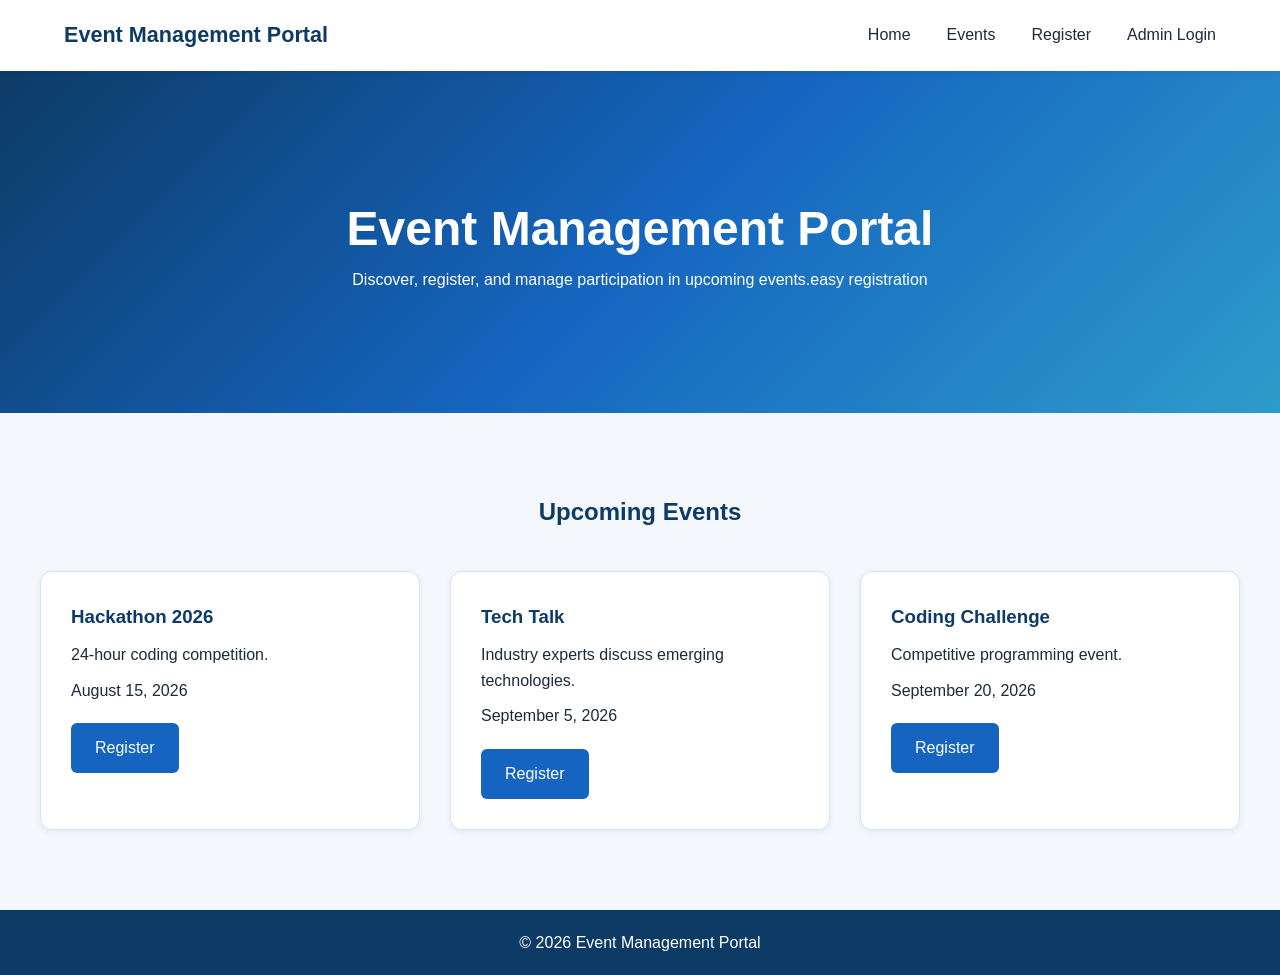
<file: index.html>
<!DOCTYPE html>
<html lang="en">
<head>
    <meta charset="UTF-8">
    <meta name="viewport" content="width=device-width, initial-scale=1.0">
    <title>Event Management Portal</title>
    <link rel="stylesheet" href="css/style.css">
</head>
<body>

<header>
    <nav>
        <div class="logo">Event Management Portal</div>

        <ul class="nav-links">
            <li><a href="#home">Home</a></li>
            <li><a href="#events">Events</a></li>
            <li><a href="register.html">Register</a></li>
            <li><a href="admin-login.html">Admin Login</a></li>
        </ul>
    </nav>
</header>

<main>

    <section id="home" class="hero">
        <h1>Event Management Portal</h1>
        <p>
            Discover, register, and manage participation in upcoming events.easy registration
        </p>
    </section>

    <section id="events" class="events">
        <h2>Upcoming Events</h2>

        <div class="event-cards">

            <div class="event-card">
                <h3>Hackathon 2026</h3>
                <p>24-hour coding competition.</p>
                <p>August 15, 2026</p>
                <a href="register.html?event=hackathon-2026" class="register-btn">
                    Register
                </a>
            </div>

            <div class="event-card">
                <h3>Tech Talk</h3>
                <p>Industry experts discuss emerging technologies.</p>
                <p>September 5, 2026</p>
                <a href="register.html?event=tech-talk" class="register-btn">
                    Register
                </a>
            </div>

            <div class="event-card">
                <h3>Coding Challenge</h3>
                <p>Competitive programming event.</p>
                <p>September 20, 2026</p>
                <a href="register.html?event=coding-challenge" class="register-btn">
                    Register
                </a>
            </div>

        </div>
    </section>

</main>

<footer>
    <p>&copy; 2026 Event Management Portal</p>
</footer>

</body>
</html>
</file>
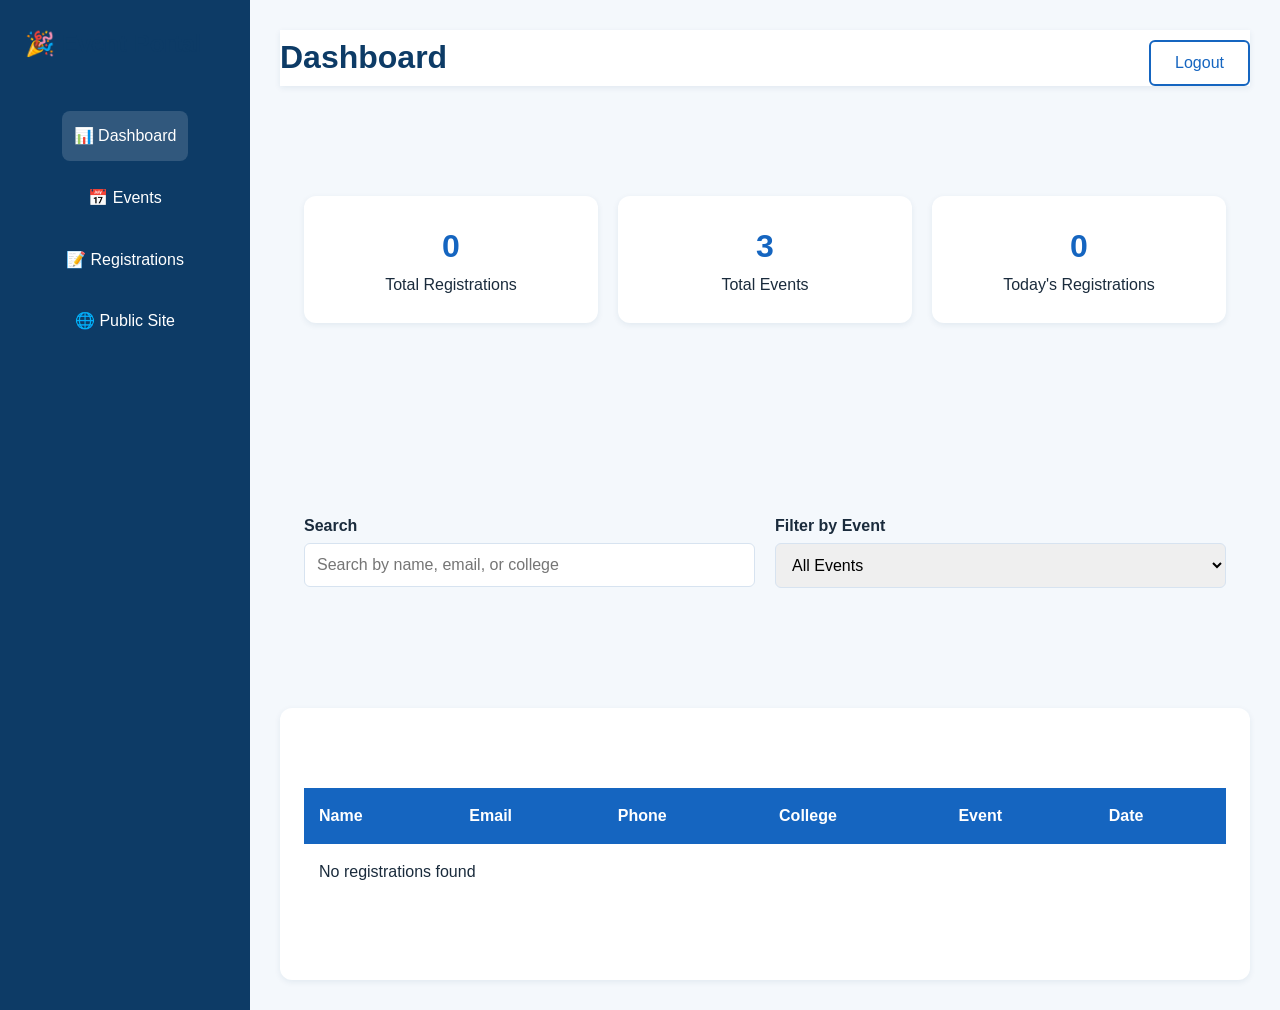
<file: admin-dashboard.html>
<!DOCTYPE html>
<html lang="en">
<head>
    <meta charset="UTF-8">
    <meta name="viewport" content="width=device-width, initial-scale=1.0">
    <title>Admin Dashboard</title>
    <link rel="stylesheet" href="css/style.css">
</head>
<body>

<div class="admin-dashboard">

    <aside class="admin-sidebar">
        <div class="logo">🎉 Event Portal</div>

        <nav>
            <a href="admin-dashboard.html" class="active">📊 Dashboard</a>
            <a href="index.html#events">📅 Events</a>
            <a href="register.html">📝 Registrations</a>
            <a href="index.html">🌐 Public Site</a>
        </nav>
    </aside>

    <main class="admin-main">

        <header class="admin-header">
            <h1>Dashboard</h1>
            <button class="btn btn-outline" id="logoutBtn">Logout</button>
        </header>

        <section class="stats-grid">
            <div class="stat-card">
                <p class="stat-value" id="totalRegistrations">0</p>
                <p>Total Registrations</p>
            </div>

            <div class="stat-card">
                <p class="stat-value" id="totalEvents">0</p>
                <p>Total Events</p>
            </div>

            <div class="stat-card">
                <p class="stat-value" id="todayRegistrations">0</p>
                <p>Today's Registrations</p>
            </div>
        </section>

        <section class="admin-controls">
            <div class="form-group">
                <label>Search</label>
                <input type="search" id="searchInput" placeholder="Search by name, email, or college">
            </div>

            <div class="form-group">
                <label>Filter by Event</label>
                <select id="eventFilter">
                    <option value="all">All Events</option>
                    <option value="hackathon-2026">Hackathon 2026</option>
                    <option value="tech-talk">Tech Talk</option>
                    <option value="coding-challenge">Coding Challenge</option>
                </select>
            </div>
        </section>

        <section class="admin-table-wrapper">
            <table id="registrationsTable">
                <thead>
                    <tr>
                        <th>Name</th>
                        <th>Email</th>
                        <th>Phone</th>
                        <th>College</th>
                        <th>Event</th>
                        <th>Date</th>
                    </tr>
                </thead>
                <tbody id="registrationsTableBody">
                    <tr>
                        <td colspan="6">No registrations found.</td>
                    </tr>
                </tbody>
            </table>
        </section>

    </main>

</div>

<script src="js/dashboard.js"></script>
</body>
</html>
</file>
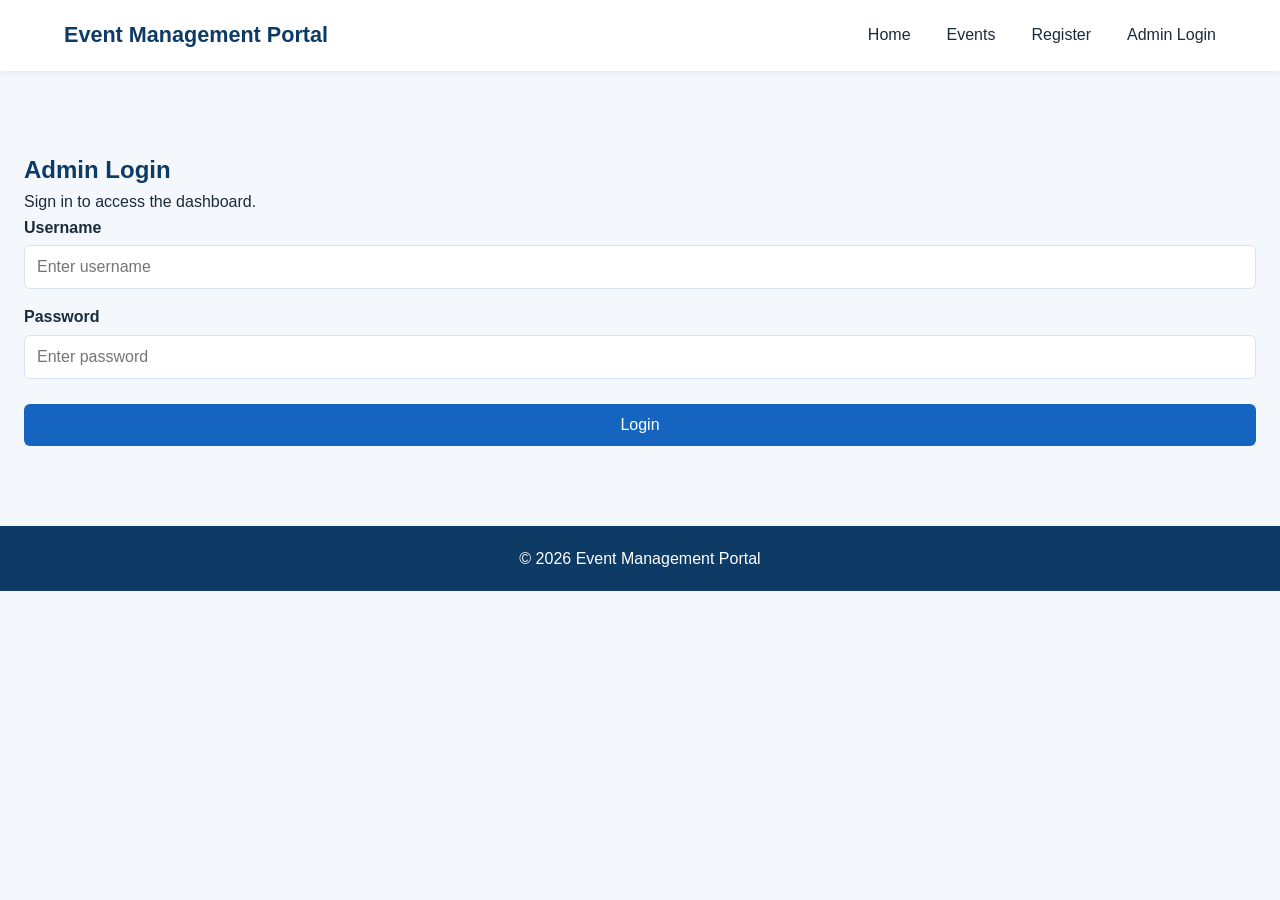
<file: admin-login.html>
<!DOCTYPE html>
<html lang="en">
<head>
    <meta charset="UTF-8">
    <meta name="viewport" content="width=device-width, initial-scale=1.0">
    <title>Admin Login</title>
    <link rel="stylesheet" href="css/style.css">
</head>
<body>

<header>
    <nav>
        <div class="logo">Event Management Portal</div>

        <ul class="nav-links">
            <li><a href="index.html">Home</a></li>
            <li><a href="index.html#events">Events</a></li>
            <li><a href="register.html">Register</a></li>
            <li><a href="admin-login.html">Admin Login</a></li>
        </ul>
    </nav>
</header>

<main>
    <section class="login-section">

        <div class="login-card">

            <h2>Admin Login</h2>
            <p>Sign in to access the dashboard.</p>

            <div id="loginError" class="error-message" hidden></div>

            <form id="adminLoginForm">

                <div class="form-group">
                    <label for="username">Username</label>
                    <input
                        type="text"
                        id="username"
                        placeholder="Enter username"
                        required
                    >
                    <span id="usernameError" class="error-message"></span>
                </div>

                <div class="form-group">
                    <label for="password">Password</label>
                    <input
                        type="password"
                        id="password"
                        placeholder="Enter password"
                        required
                    >
                    <span id="passwordError" class="error-message"></span>
                </div>

                <button
                    type="submit"
                    class="btn btn-block"
                    id="loginBtn"
                >
                    Login
                </button>

            </form>

        </div>

    </section>
</main>

<footer>
    <p>&copy; 2026 Event Management Portal</p>
</footer>

<script src="js/admin-login.js"></script>

</body>
</html>
</file>
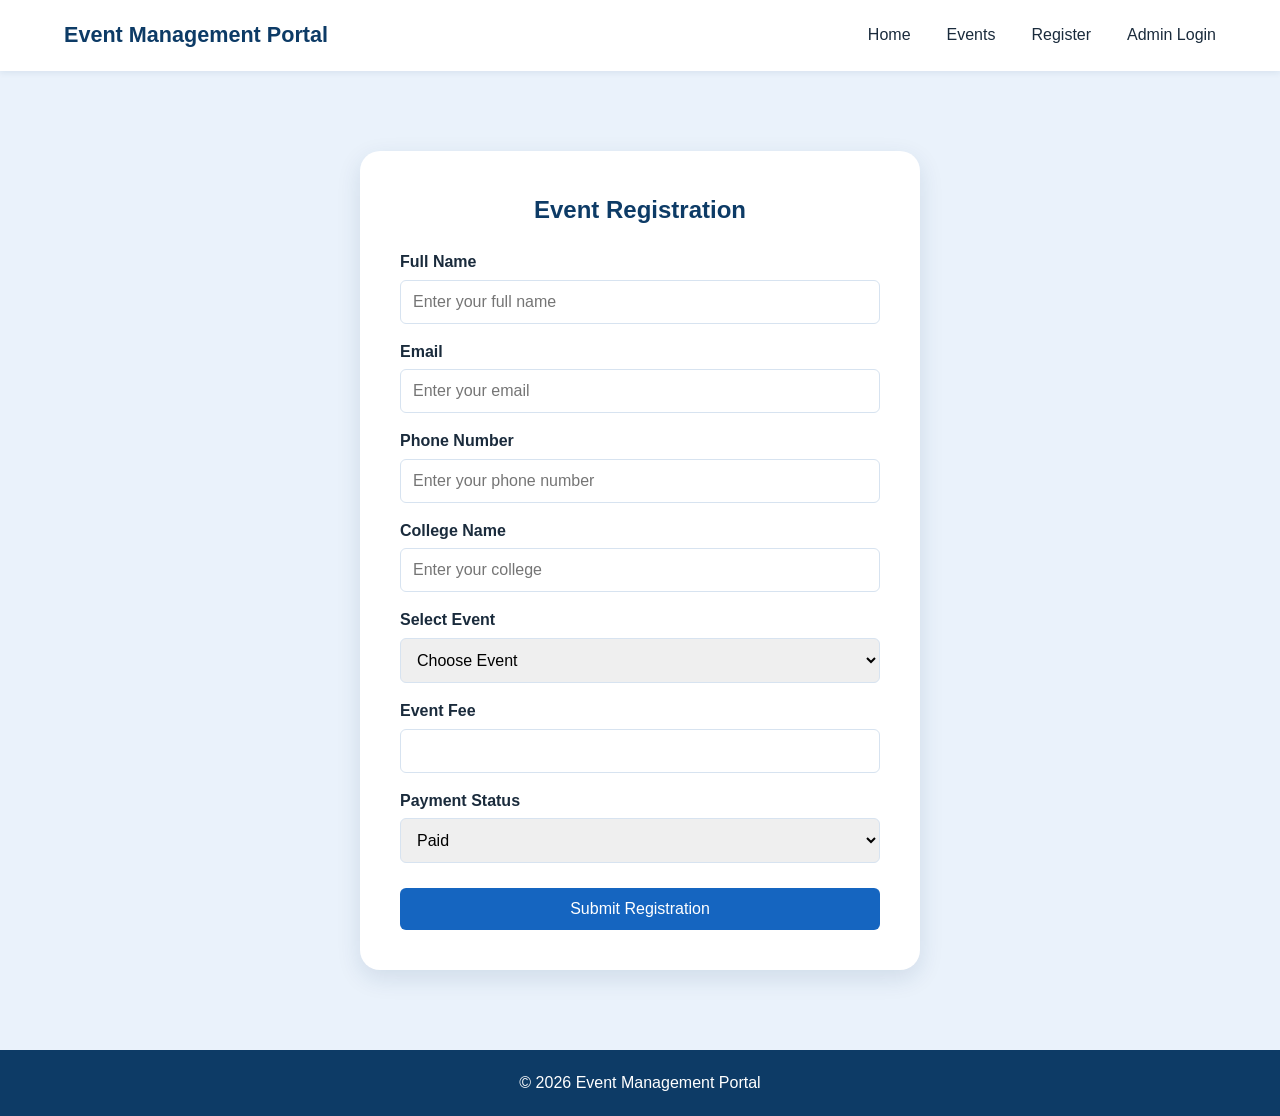
<file: register.html>
<!DOCTYPE html>
<html lang="en">
<head>
    <meta charset="UTF-8">
    <meta name="viewport" content="width=device-width, initial-scale=1.0">
    <title>Register</title>
    <link rel="stylesheet" href="css/style.css">
</head>
<body>

<header>
    <nav>
        <div class="logo">Event Management Portal</div>

        <ul class="nav-links">
            <li><a href="index.html">Home</a></li>
            <li><a href="index.html#events">Events</a></li>
            <li><a href="register.html">Register</a></li>
            <li><a href="admin-login.html">Admin Login</a></li>
        </ul>
    </nav>
</header>

<main>
    <section class="registration-section">

        <form class="register-form" id="registerForm">

            <h2>Event Registration</h2>

            <div id="successMessage" class="success-message" hidden></div>

            <div class="form-group">
                <label>Full Name</label>
                <input type="text" id="fullName" placeholder="Enter your full name">
                <span id="fullNameError" class="error-message"></span>
            </div>

            <div class="form-group">
                <label>Email</label>
                <input type="email" id="email" placeholder="Enter your email">
                <span id="emailError" class="error-message"></span>
            </div>

            <div class="form-group">
                <label>Phone Number</label>
                <input type="tel" id="phone" placeholder="Enter your phone number">
                <span id="phoneError" class="error-message"></span>
            </div>

            <div class="form-group">
                <label>College Name</label>
                <input type="text" id="college" placeholder="Enter your college">
                <span id="collegeError" class="error-message"></span>
            </div>

            <div class="form-group">
                <label>Select Event</label>
                <select id="eventSelect">
                    <option value="">Choose Event</option>
                    <option value="hackathon-2026">Hackathon 2026</option>
                    <option value="tech-talk">Tech Talk</option>
                    <option value="coding-challenge">Coding Challenge</option>
                </select>
                <span id="eventSelectError" class="error-message"></span>
            </div>

            <div class="form-group">
                <label>Event Fee</label>
                <input type="text" id="eventFee" readonly>
            </div>

            <div class="form-group">
                <label>Payment Status</label>
                <select id="paymentStatus">
                    <option value="Paid">Paid</option>
                    <option value="Pending">Pending</option>
                </select>
            </div>

            <button type="submit" class="btn btn-block">
                Submit Registration
            </button>

        </form>

    </section>
</main>

<footer>
    <p>&copy; 2026 Event Management Portal</p>
</footer>

<script src="js/register.js"></script>

</body>
</html>
</file>
<file: css/style.css>
:root {
  --color-primary: #1565c0;
  --color-primary-dark: #0d3b66;
  --color-accent: #2e9cca;
  --color-white: #ffffff;
  --color-bg: #f4f8fc;
  --color-bg-alt: #eaf2fb;
  --color-text: #1a2b3c;
  --color-border: #d7e3f0;

  --radius-sm: 6px;
  --radius-md: 12px;
  --radius-lg: 20px;

  --shadow-sm: 0 2px 6px rgba(13, 59, 102, 0.08);
  --shadow-md: 0 8px 24px rgba(13, 59, 102, 0.12);

  --max-width: 1200px;
}

* {
  margin: 0;
  padding: 0;
  box-sizing: border-box;
}

body {
  font-family: Arial, sans-serif;
  background: var(--color-bg);
  color: var(--color-text);
  line-height: 1.6;
}

h1, h2, h3, h4 {
  color: var(--color-primary-dark);
}

a {
  text-decoration: none;
  color: inherit;
}

ul {
  list-style: none;
}

button,
input,
select {
  font-size: 1rem;
}

section {
  padding: 80px 24px;
}

/* Navigation */

header {
  position: sticky;
  top: 0;
  z-index: 1000;
  background: var(--color-white);
  box-shadow: var(--shadow-sm);
}

nav {
  display: flex;
  justify-content: space-between;
  align-items: center;
  max-width: var(--max-width);
  margin: auto;
  padding: 18px 24px;
}

.logo {
  font-size: 1.35rem;
  font-weight: bold;
  color: var(--color-primary-dark);
}

.nav-links {
  display: flex;
  gap: 36px;
}

.nav-links a {
  color: var(--color-text);
}

.nav-links a:hover {
  color: var(--color-primary);
}

/* Hero Section */

.hero {
  text-align: center;
  padding: 120px 24px;
  background: linear-gradient(
    135deg,
    var(--color-primary-dark),
    var(--color-primary),
    var(--color-accent)
  );
  color: white;
}

.hero h1 {
  font-size: 3rem;
  color: white;
}

.hero .subtitle {
  max-width: 650px;
  margin: 20px auto 0;
}

/* Events */

.events {
  background: var(--color-bg);
}

.events h2 {
  text-align: center;
  margin-bottom: 40px;
}

.event-cards {
  display: grid;
  grid-template-columns: repeat(3, 1fr);
  gap: 30px;
  max-width: var(--max-width);
  margin: auto;
}

.event-card {
  background: white;
  border: 1px solid var(--color-border);
  border-radius: var(--radius-md);
  padding: 30px;
  box-shadow: var(--shadow-sm);
}

.event-card h3 {
  margin-bottom: 10px;
}

.event-card p {
  margin-bottom: 10px;
}

.event-date {
  color: var(--color-primary);
  font-weight: bold;
}

/* Buttons */

.register-btn,
.btn {
  display: inline-block;
  margin-top: 10px;
  padding: 12px 24px;
  background: var(--color-primary);
  color: white;
  border: none;
  border-radius: var(--radius-sm);
  cursor: pointer;
}

.register-btn:hover,
.btn:hover {
  background: var(--color-primary-dark);
}

.btn-outline {
  background: transparent;
  color: var(--color-primary);
  border: 2px solid var(--color-primary);
}

.btn-block {
  width: 100%;
}

/* Registration Form */

.registration-section {
  background: var(--color-bg-alt);
}

.register-form {
  max-width: 560px;
  margin: auto;
  background: white;
  padding: 40px;
  border-radius: var(--radius-lg);
  box-shadow: var(--shadow-md);
}

.register-form h2 {
  text-align: center;
  margin-bottom: 20px;
}

.form-group {
  margin-bottom: 15px;
}

.form-group label {
  display: block;
  margin-bottom: 5px;
  font-weight: bold;
}

.form-group input,
.form-group select {
  width: 100%;
  padding: 12px;
  border: 1px solid var(--color-border);
  border-radius: var(--radius-sm);
}

.admin-dashboard {
    display: flex;
    min-height: 100vh;
    background: var(--color-bg);
}

.admin-sidebar {
    width: 250px;
    background: var(--color-primary-dark);
    color: white;
    padding: 25px;
}

.admin-sidebar .logo {
    font-size: 1.5rem;
    margin-bottom: 30px;
}

.admin-sidebar nav {
    display: flex;
    flex-direction: column;
    gap: 12px;
}

.admin-sidebar nav a {
    color: white;
    padding: 12px;
    border-radius: 8px;
}

.admin-sidebar nav a:hover,
.admin-sidebar nav a.active {
    background: rgba(255,255,255,0.15);
}

.admin-main {
    flex: 1;
    padding: 30px;
}

.admin-header {
    display: flex;
    justify-content: space-between;
    align-items: center;
    margin-bottom: 30px;
}

.stats-grid {
    display: grid;
    grid-template-columns: repeat(auto-fit,minmax(220px,1fr));
    gap: 20px;
    margin-bottom: 30px;
}

.stat-card {
    background: white;
    padding: 25px;
    border-radius: var(--radius-md);
    box-shadow: var(--shadow-sm);
    text-align: center;
}

.stat-value {
    font-size: 2rem;
    font-weight: bold;
    color: var(--color-primary);
}

.success-message {
    background: #d4edda;
    color: #155724;
    padding: 15px;
    border-radius: 8px;
    margin-bottom: 15px;
}

.admin-controls {
    display: flex;
    gap: 20px;
    margin-bottom: 25px;
    flex-wrap: wrap;
}

.admin-controls .form-group {
    flex: 1;
    min-width: 250px;
}

.admin-table-wrapper {
    background: white;
    border-radius: var(--radius-md);
    overflow: hidden;
    box-shadow: var(--shadow-sm);
}

table {
    width: 100%;
    border-collapse: collapse;
}

thead {
    background: var(--color-primary);
    color: white;
}

th,
td {
    padding: 15px;
    text-align: left;
}

tbody tr:nth-child(even) {
    background: #f8f9fa;
}

@media (max-width: 768px) {
    .admin-dashboard {
        flex-direction: column;
    }

    .admin-sidebar {
        width: 100%;
    }

    .stats-grid {
        grid-template-columns: 1fr;
    }

    .admin-controls {
        flex-direction: column;
    }
}

footer {
    background: var(--color-primary-dark);
    color: white;
    text-align: center;
    padding: 20px;
}

/*error messsage */
.error-message {
  color: red;
  font-size: 0.85rem;
}


/* Responsive Design */

@media (max-width: 1024px) {

  .event-cards {
    grid-template-columns: repeat(2, 1fr);
  }

  .stats-grid {
    grid-template-columns: repeat(2, 1fr);
  }
}

@media (max-width: 768px) {

  nav {
    flex-direction: column;
    align-items: flex-start;
    gap: 14px;
  }

  .nav-links {
    flex-direction: column;
    align-items: flex-start;
    gap: 14px;
  }

  .hero {
    padding: 80px 20px;
  }

  .event-cards {
    grid-template-columns: 1fr;
  }

  .admin-dashboard {
    flex-direction: column;
  }

  .admin-sidebar {
    width: 100%;
  }

  .stats-grid {
    grid-template-columns: 1fr;
  }
}

@media (max-width: 480px) {

  .logo {
    font-size: 1.15rem;
  }

  .hero h1 {
    font-size: 1.8rem;
  }

  .register-form {
    padding: 25px;
  }

  .admin-main {
    padding: 20px;
  }
}
</file>
